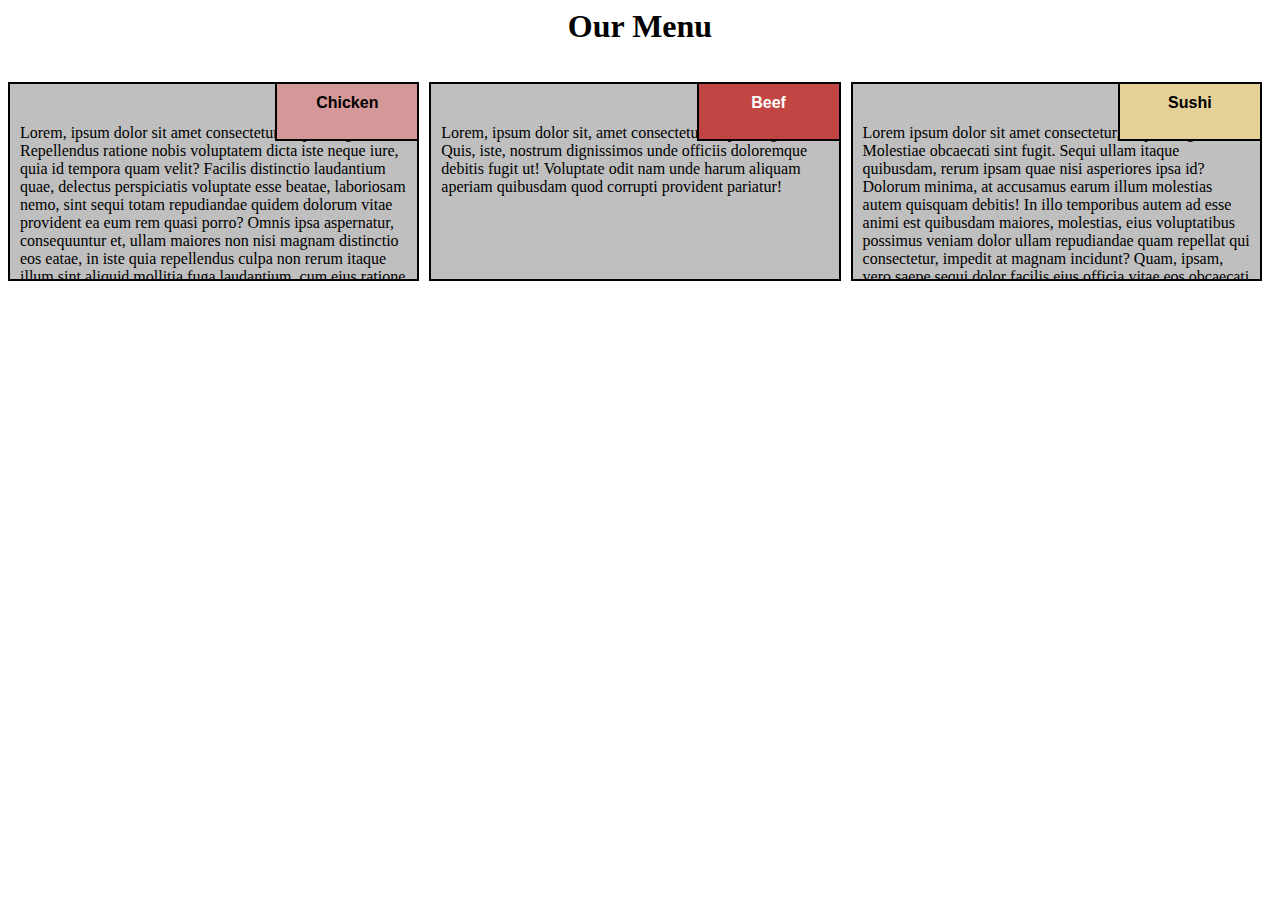
<file: week-2/index.html>
<html lang="en">
<head>
	<meta charset="UTF-8">
	<meta name="viewport" content="width=device-width, initial-scale=1.0">
	 <link rel="stylesheet" href="style.css">
	<title>Responsive Layout</title>


</head>
<body>
	<div class="row">
	<h1>Our Menu</h1>
  <div class="col-lg-4 col-md-6 col-sm-12" id="container">
    <p>Lorem, ipsum dolor sit amet consectetur adipisicing elit. Repellendus ratione nobis voluptatem dicta iste neque iure, quia id tempora quam velit? Facilis distinctio laudantium quae, delectus perspiciatis voluptate esse beatae, laboriosam nemo, sint sequi totam repudiandae quidem dolorum vitae provident ea eum rem quasi porro? Omnis ipsa aspernatur, consequuntur et, ullam maiores non nisi magnam distinctio eos eatae, in iste quia repellendus culpa non rerum itaque illum sint aliquid mollitia fuga laudantium, cum eius ratione tempore excepturi, ipsum nihil aspernatur recusandae laboriosam blanditiis magni! Ex illo modi exercitationem consectetur incidunt autem adipisci eligendi corporis non, veniam ullam voluptatum nesciunt, maxime totam tenetur distinctio aperiam esse eum natus. Eaque nulla repudiandae aliquam maiores reiciendis temporibus perferendis. Adipisci dolorem perferendis et ipsa odio vitae sequi, ea, consequuntur aperiam officiis quae hic iure, quia maiores saepe architecto nostrum earum quo cumque minima quam debitis! Porro, id in at rerum ex qui facere, consequatur reprehenderit sequi eligendi numquam laborum sed. Hic incidunt debitis voluptatem ad minus ullam facilis facere eum. Nisi tenetur corporis illo explicabo vel iure aperiam sit quia natus magni, fuga itaque sed.</p>
  	<p id="p1">Chicken</p>

  	</div>

  

  <div class="col-lg-4 col-md-6 col-sm-12" id="container"><p>Lorem, ipsum dolor sit, amet consectetur adipisicing elit. Quis, iste, nostrum dignissimos unde officiis doloremque debitis fugit ut! Voluptate odit nam unde harum aliquam aperiam quibusdam quod corrupti provident pariatur!</p>

  	<p id="p2">Beef</p>

  </div>

  <div class="col-lg-4 col-md-12 col-sm-12" id="container"><p>Lorem ipsum dolor sit amet consectetur, adipisicing elit. Molestiae obcaecati sint fugit. Sequi ullam itaque quibusdam, rerum ipsam quae nisi asperiores ipsa id? Dolorum minima, at accusamus earum illum molestias autem quisquam debitis! In illo temporibus autem ad esse animi est quibusdam maiores, molestias, eius voluptatibus possimus veniam dolor ullam repudiandae quam repellat qui consectetur, impedit at magnam incidunt? Quam, ipsam, vero saepe sequi dolor facilis eius officia vitae eos obcaecati aperiam? Voluptatem et sequi quam. Beatae nisi vero, doloremque amet eligendi laudantium consectetur mollitia dolorum doloribus accusamus et maiores necessitatibus, culpa aliquid corporis aperiam! Excepturi aspernatur quas quod non!.</p>

  	<p  id="p3">Sushi</p>

  </div>

	</div>	

</body>
</html>
</file>
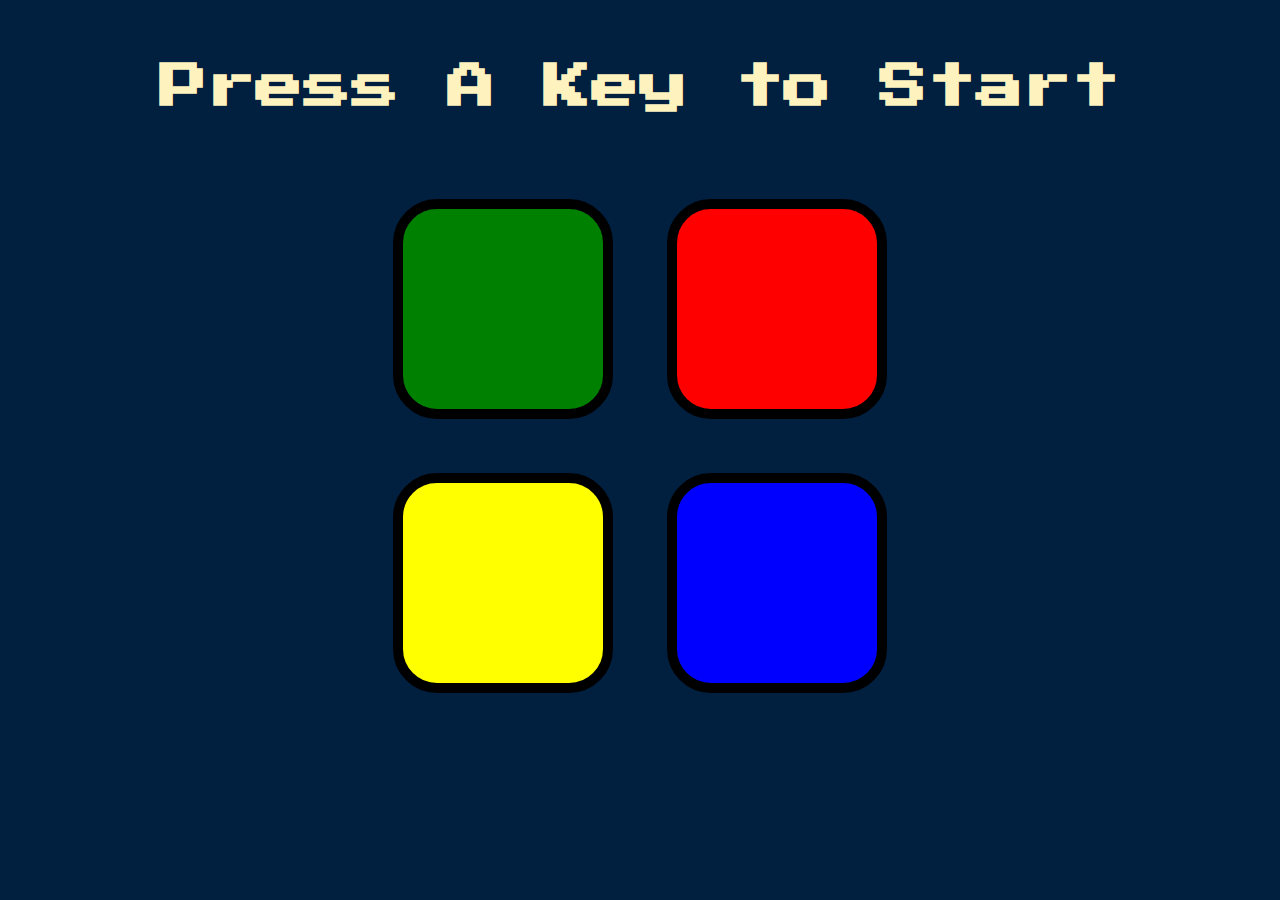
<file: week-3/index.html>
<!DOCTYPE html>
<html lang="en" dir="ltr">

<head>
  <meta charset="utf-8">
  <title>Simon</title>
  <link rel="stylesheet" href="styles.css">
  <link href="https://fonts.googleapis.com/css?family=Press+Start+2P" rel="stylesheet">
  <link rel="shortcut icon" href="../images/satwik logo.png" type="image/x-icon">
</head>

<body>
  <h1 id="level-title">Press A Key to Start</h1>
  <div class="container">
    <div lass="row">

      <div type="button" id="green" class="btn green">

      </div>

      <div type="button" id="red" class="btn red">

      </div>
    </div>

    <div class="row">

      <div type="button" id="yellow" class="btn yellow">

      </div>
      <div type="button" id="blue" class="btn blue">

      </div>

    </div>

  </div>

  <script src="https://ajax.googleapis.com/ajax/libs/jquery/3.3.1/jquery.min.js"></script>
  <script src="game.js" charset="utf-8"></script>

</body>

</html>
</file>
<file: week-2/style.css>
<style>
	*{
  box-sizing: border-box;
}

h1{
  text-align: center;
}

p {
  background-color: #bfbfbf;
  border: 2px solid black;
  height: 150px;
  margin-right: 10px;
  padding: 40px 10px 5px 10px;
  overflow: hidden;
}


#container {
  position: relative;
  
}

#p1 {
  background-color: #D59898;
  position: absolute;
  top: 0;
  right: 0;
  font-weight: bold;
  height: 35px;
  width: 120px;
  padding: 10px;
  text-align: center;
  font-family: Arial, Helvetica, sans-serif;

}
#p2 {
  background-color:#C14543 ;
  color: white;
  position: absolute;
  top: 0;
  right: 0;
  font-weight: bold;
  height: 35px;
  width: 120px;
  padding: 10px;
  text-align: center;
  font-family: Arial, Helvetica, sans-serif;

}
#p3 {
 background-color: #E5D198;
  position: absolute;
  top: 0;
  right: 0;
  font-weight: bold;
  height: 35px;
  width: 120px;
  padding: 10px;
  text-align: center;
  font-family: Arial, Helvetica, sans-serif;

}


.row {
  width: 100%;

}


/********** Large devices only **********/
@media (min-width: 992px) {
  .col-lg-1, .col-lg-2, .col-lg-3, .col-lg-4, .col-lg-5, .col-lg-6, .col-lg-7, .col-lg-8, .col-lg-9, .col-lg-10, .col-lg-11, .col-lg-12 {
    float: left;
  }
  .col-lg-1 {
    width: 8.33%;
  }
  .col-lg-2 {
    width: 16.66%;
  }
  .col-lg-3 {
    width: 25%;
  }
  .col-lg-4 {
    width: 33.33%;
  
  }
  .col-lg-5 {
    width: 41.66%;
  }
  .col-lg-6 {
    width: 50%;
  }
  .col-lg-7 {
    width: 58.33%;
  }
  .col-lg-8 {
    width: 66.66%;
  }
  .col-lg-9 {
    width: 74.99%;
  }
  .col-lg-10 {
    width: 83.33%;
  }
  .col-lg-11 {
    width: 91.66%;
  }
  .col-lg-12 {
    width: 100%;
  }

  
}

/********** Medium devices only **********/
@media (min-width: 768px) and (max-width: 991px) {
  .col-md-1, .col-md-2, .col-md-3, .col-md-4, .col-md-5, .col-md-6, .col-md-7, .col-md-8, .col-md-9, .col-md-10, .col-md-11, .col-md-12 {
    float: left;
   
  }
  .col-md-1 {
    width: 8.33%;
  }
  .col-md-2 {
    width: 16.66%;
  }
  .col-md-3 {
    width: 25%;
  }
  .col-md-4 {
    width: 33.33%;
  }
  .col-md-5 {
    width: 41.66%;
  }
  .col-md-6 {
    width: 50%;
  }
  .col-md-7 {
    width: 58.33%;
  }
  .col-md-8 {
    width: 66.66%;
  }
  .col-md-9 {
    width: 74.99%;
  }
  .col-md-10 {
    width: 83.33%;
  }
  .col-md-11 {
    width: 91.66%;
  }
  .col-md-12 {
    width: 100%;
  }
}

/********** Mobile only **********/
@media (max-width: 767px) {
  .col-sm-1, .col-sm-2, .col-sm-3, .col-sm-4, .col-sm-5, .col-sm-6, .col-sm-7, .col-sm-8, .col-sm-9, .col-sm-10, .col-sm-11, .col-sm-12 {
    float: left;
  }
  .col-sm-1 {
    width: 8.33%;
  }
  .col-sm-2 {
    width: 16.66%;
  }
  .col-sm-3 {
    width: 25%;
  }
  .col-sm-4 {
    width: 33.33%;
  
  }
  .col-sm-5 {
    width: 41.66%;
  }
  .col-sm-6 {
    width: 50%;
  }
  .col-sm-7 {
    width: 58.33%;
  }
  .col-sm-8 {
    width: 66.66%;
  }
  .col-sm-9 {
    width: 74.99%;
  }
  .col-sm-10 {
    width: 83.33%;
  }
  .col-sm-11 {
    width: 91.66%;
  }
  .col-sm-12 {
    width: 100%;
  }

  
}
</style>
</file>
<file: week-3/styles.css>
body {
  text-align: center;
  background-color: #011F3F;
}

#level-title {
  font-family: 'Press Start 2P', cursive;
  font-size: 3rem;
  margin:  5%;
  color: #FEF2BF;
}

.container {
  display: block;
  width: 50%;
  margin: auto;

}

.btn {
  margin: 25px;
  display: inline-block;
  height: 200px;
  width: 200px;
  border: 10px solid black;
  border-radius: 20%;
}

.game-over {
  background-color: red;
  opacity: 0.8;
}

.red {
  background-color: red;
}

.green {
  background-color: green;
}

.blue {
  background-color: blue;
}

.yellow {
  background-color: yellow;
}

.pressed {
  box-shadow: 0 0 20px white;
  background-color: grey;
}
</file>
